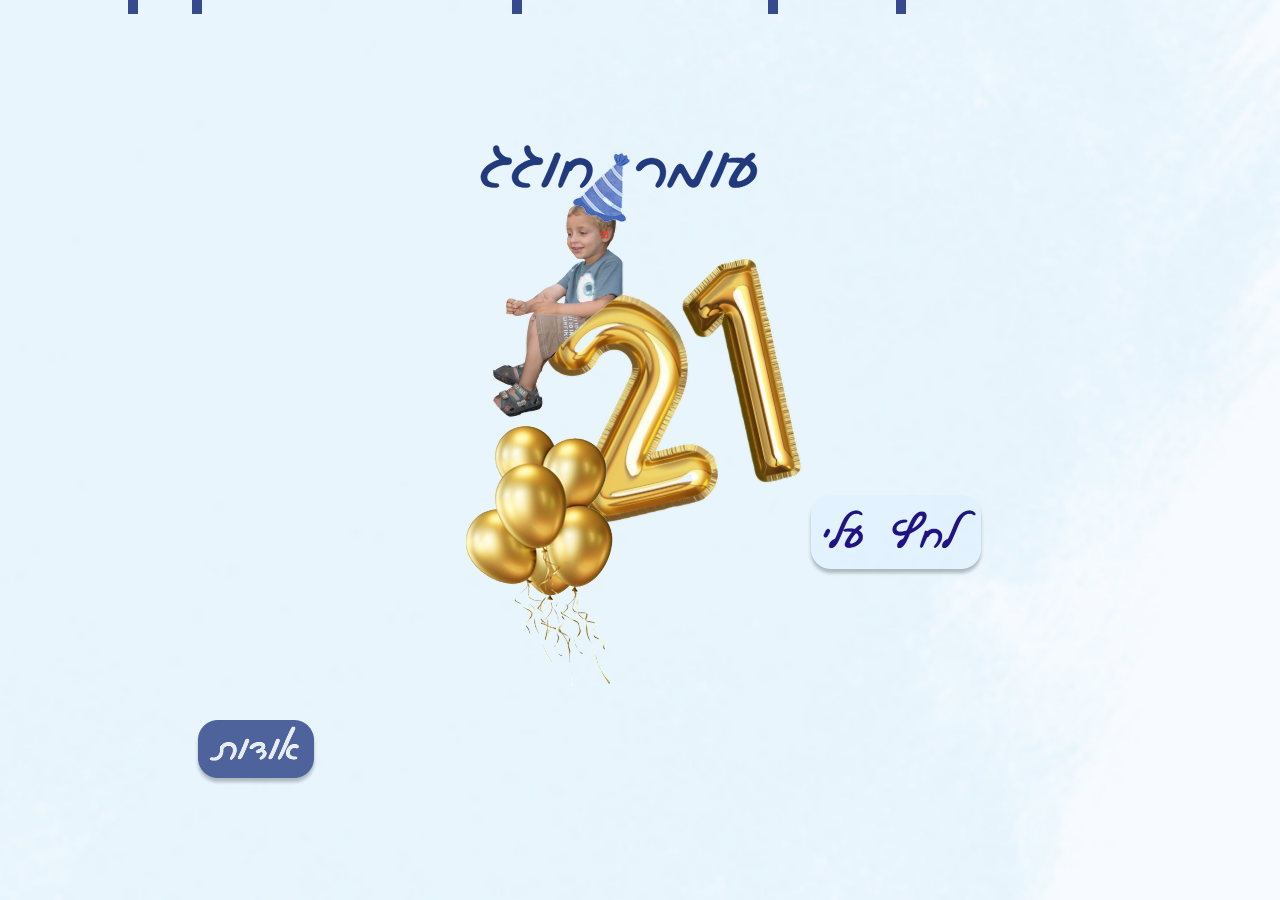
<file: index.html>
<!DOCTYPE html>
<html lang="en">
<head>
  <meta charset="UTF-8">
  <meta name="viewport" content="width=device-width, initial-scale=1.0">
  <title>tashApp</title>
  <link rel="stylesheet" href="index.css">
</head>
<body>
    <img class="title" src="assets/elements/openPage.png" alt="icon 1">

    <div class="buttonBy" onclick="goToBy()">
    <img src="assets/button/byBtn.png" alt="start button">
  </div>
  <div class="buttonPhotos" onclick="goToPhotos()">
    <img src="assets/button/tapMe.png" alt="start button">
  </div>
  <div class="confetti-container">
  <span></span>
  <span></span>
  <span></span>
  <span></span>
  <span></span>
  <span></span>
  <span></span>
  <span></span>
  <span></span>
  <span></span>
</div>
</body>
<script>  
function goToBy() {
    window.location.href = "by.html";
}
function goToPhotos() {
    window.location.href = "photos.html";
}
</script> 
</html>
</file>
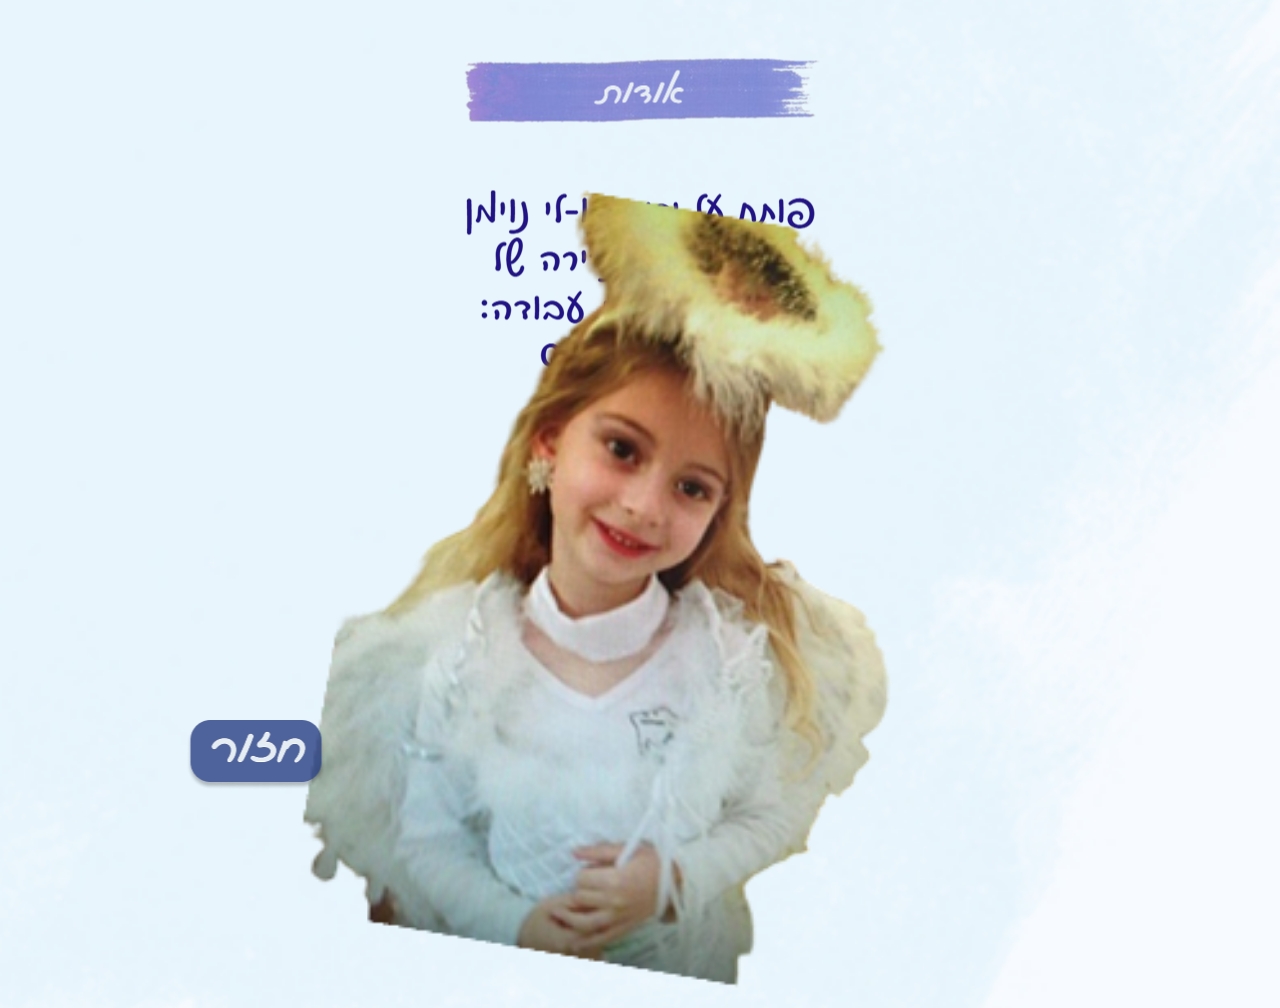
<file: by.html>
<!DOCTYPE html>
<html lang="en">
<head>
  <meta charset="UTF-8">
  <meta name="viewport" content="width=device-width, initial-scale=1.0">
  <title>tashApp</title>
  <link rel="stylesheet" href="index.css">
</head>
<body>
    <img class="titleBy" src="assets/text/by.png" alt="icon 1">
    <img class="textBy" src="assets/text/byText.png" alt="icon 1">
    <img class="guylee" src="assets/elements/guylee.png"  alt="icon 1">
    <div class="buttonBy" onclick="goToBy()">
    <img src="assets/button/back.png" alt="start button">
  </div>
<div class="balloon-container">
  <div class="balloon"></div>
  <div class="balloon"></div>
  <div class="balloon"></div>
  <div class="balloon"></div>
  <div class="balloon"></div>
  <div class="balloon"></div>
</div>
</body>
<script>  
function goToBy() {
    window.location.href = "index.html";
}

</script> 
</html>
</file>
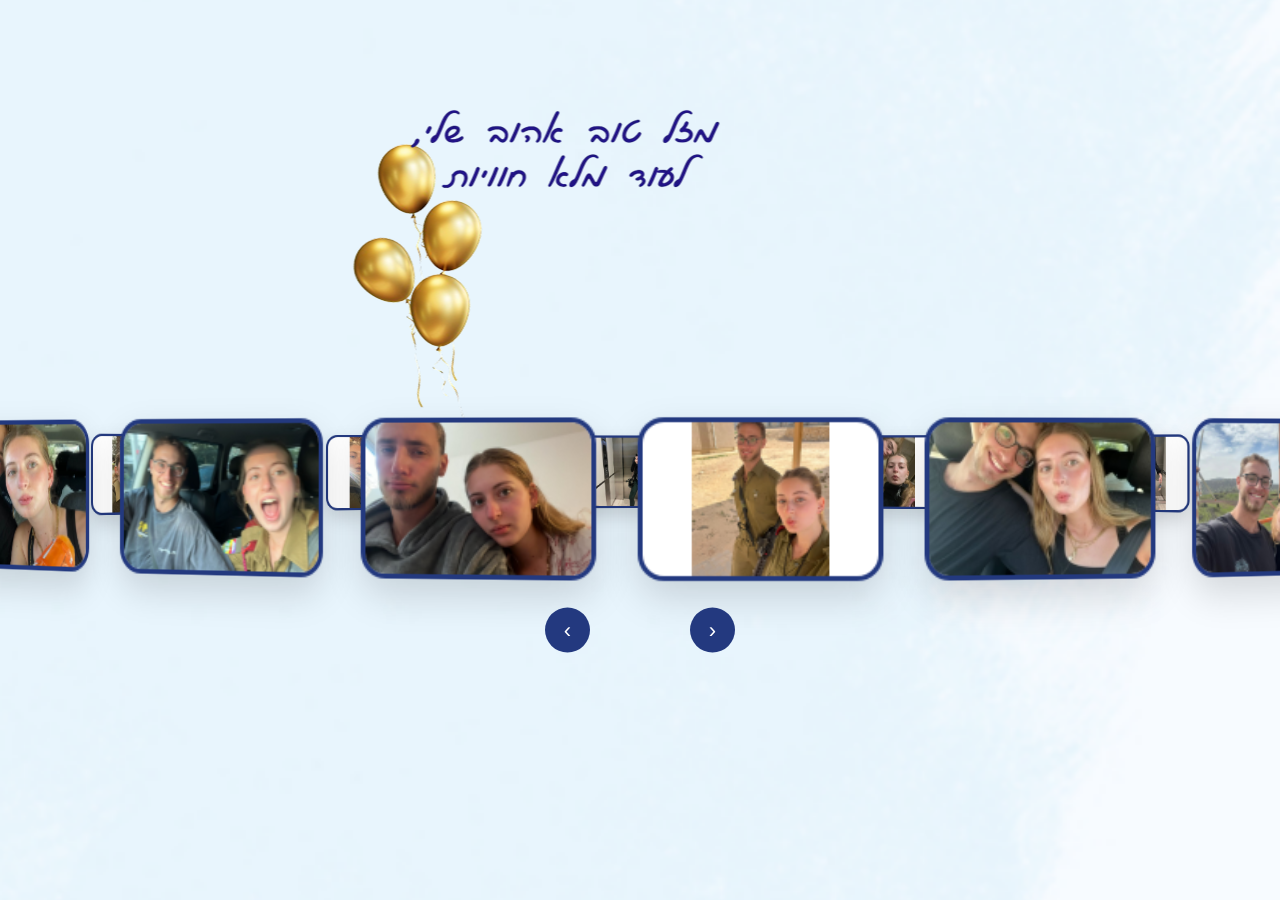
<file: photos.html>
<!DOCTYPE html>
<html lang="en">
<head>
  <meta charset="UTF-8">
  <meta name="viewport" content="width=device-width, initial-scale=1.0">
  <title>tashApp</title>
  <link rel="stylesheet" href="index.css">
</head>
<body>
    <!-- <img class="title" src="assets/elements/openPage.png" alt="icon 1"> -->

 <img class="titleC" src="assets/text/last.png" alt="icon 1">
<div class="container">
  <div id="carousel">
    <!-- <img src="assets/images/1.jpg">
    <img src="assets/images/2.jpg">
    <img src="assets/images/3.jpg">
    <img src="assets/images/4.jpg">
    <img src="assets/images/5.jpg">
    <img src="assets/images/6.jpg">
    <img src="assets/images/7.jpg">
    <img src="assets/images/8.jpg">
    <img src="assets/images/9.jpg">
    <img src="assets/images/10.jpg">
    <img src="assets/images/11.jpg">
    <img src="assets/images/12.jpg">
    <img src="assets/images/13.jpg">
    <img src="assets/images/14.jpg">
    <img src="assets/images/15.jpg">
    <img src="assets/images/16.jpg">
    <img src="assets/images/17.jpg">
    <img src="assets/images/18.jpg">
    <img src="assets/images/19.jpg">
    <img src="assets/images/20.jpg">
    <img src="assets/images/21.jpg">
    <img src="assets/images/22.jpg">
    <img src="assets/images/23.jpg">
    <img src="assets/images/24.jpg">
    <img src="assets/images/25.jpg">
    <img src="assets/images/26.jpg">
    <img src="assets/images/27.jpg">
    <img src="assets/images/28.jpg"> -->
  </div>
  <button class="btn prev">‹</button>
  <button class="btn next">›</button>
</div>
</body>
<script>  
function goToBy() {
    window.location.href = "by.html";
}
function goToPhotos() {
    window.location.href = "photos.html";
}
const carousel = document.getElementById("carousel");

const images = [
  "assets/images/1.jpg",
  "assets/images/2.jpg",
  "assets/images/3.jpg",
  "assets/images/4.jpg",
  "assets/images/5.jpg",
  "assets/images/6.jpg",
  "assets/images/7.jpg",
  "assets/images/8.jpg",
  "assets/images/9.jpg",
  "assets/images/10.jpg",
  "assets/images/11.jpg",
  "assets/images/12.jpg",
  "assets/images/13.jpg",
  "assets/images/14.jpg",
  "assets/images/15.jpg",
  "assets/images/16.jpg",
  "assets/images/17.jpg",
  "assets/images/18.jpg",
  "assets/images/19.jpg",
  "assets/images/20.png",
  "assets/images/21.jpg",
  "assets/images/22.jpg",
  "assets/images/23.png",
  "assets/images/24.png",
  "assets/images/25.png",
  "assets/images/26.png",
  "assets/images/27.png",
  "assets/images/28.png",
  "assets/images/29.jpg",
  "assets/images/30.jpg",
  "assets/images/31.jpg",
  "assets/images/32.jpg",
  "assets/images/33.jpg"
];

const total = images.length;
const angle = 360 / total;

images.forEach((src, i) => {
  const div = document.createElement("div");
  const img = document.createElement("img");

  img.src = src;
  div.appendChild(img);
const radius = 920; // שליטה על מרחק

div.style.transform = `rotateY(${i * angle}deg) translateZ(${radius}px)`;
  carousel.appendChild(div);
});
let currentRotation = -angle;
carousel.style.transform = `rotateY(${currentRotation}deg)`;
document.querySelector(".next").onclick = () => {
  currentRotation -= angle;
  carousel.style.transform = `rotateY(${currentRotation}deg)`;
};

document.querySelector(".prev").onclick = () => {
  currentRotation += angle;
  carousel.style.transform = `rotateY(${currentRotation}deg)`;
};
let startX = 0;

carousel.addEventListener("touchstart", e => {
  startX = e.touches[0].clientX;
});

carousel.addEventListener("touchend", e => {
  let endX = e.changedTouches[0].clientX;

  if (startX - endX > 50) {
    currentRotation -= angle;
  } else if (endX - startX > 50) {
    currentRotation += angle;
  }

  carousel.style.transform = `rotateY(${currentRotation}deg)`;
});
</script> 
<style> </style>
</html>
</file>
<file: index.css>
body {
    margin: 0;
    min-height: 100vh;
    background-image: url("assets/background/background.png");
    background-size: cover;
    background-position: center;
    background-repeat: no-repeat;
    direction: ltr;
}

.title {
    position: absolute;
    top: 46%;
    left: 50%;
    transform: translate(-50%, -50%);
    
    /* animation */
    animation: swing 2s ease-in-out infinite;
    transform-origin: top center;
    
    /* webkit */
    -webkit-animation: swing 2s ease-in-out infinite;
    -webkit-transform-origin: top center;
}

/* keyframes */
@keyframes swing {
    0%   { transform: translate(-50%, -50%) rotate(-5deg); }
    50%  { transform: translate(-50%, -50%) rotate(5deg); }
    100% { transform: translate(-50%, -50%) rotate(-5deg); }
}

/* webkit keyframes */
@-webkit-keyframes swing {
    0%   { -webkit-transform: translate(-50%, -50%) rotate(-5deg); }
    50%  { -webkit-transform: translate(-50%, -50%) rotate(5deg); }
    100% { -webkit-transform: translate(-50%, -50%) rotate(-5deg); }
}



.buttonBy {
    cursor: pointer;
    position: absolute;
    top: 80%;
    left: 20%;
    transform: translate(-50%);
    -webkit-tap-highlight-color: transparent;
    user-select: none;
    touch-action: manipulation;
    transition: transform 0.3s ease, filter 0.3s ease;
}

.buttonBy:hover {
    transform: translateX(-50%) scale(1.1);
    filter: drop-shadow(0 0 12px rgba(255, 255, 255, 0.8));
}

.buttonBy:active {
    transform: translateX(-50%) scale(0.95);
}

.buttonPhotos {
    cursor: pointer;
    position: absolute;
    top: 55%;
    left: 70%;
    transform: translate(-50%);
    -webkit-tap-highlight-color: transparent;
    user-select: none;
    touch-action: manipulation;
    transition: transform 0.3s ease, filter 0.3s ease;
}

.buttonPhotos:hover {
    transform: translateX(-50%) scale(1.1);
    filter: drop-shadow(0 0 12px rgba(255, 255, 255, 0.8));
}

.buttonPhotos:active {
    transform: translateX(-50%) scale(0.95);
}

.confetti-container {
    position: fixed;
    top: 0;
    left: 0;
    width: 100%;
    height: 100%;
    pointer-events: none;
    overflow: hidden;
    z-index: 999;
}

.confetti-container span {
    position: absolute;
    width: 10px;
    height: 14px;
    background: #23397F;
    opacity: 0.9;
    animation: confettiFall linear infinite;
}

/* second color */
.confetti-container span:nth-child(2n) {
    background: #E8F4FC;
}

/* RANDOM POSITIONS + DELAYS */
.confetti-container span:nth-child(1) { left: 10%; animation-duration: 3s; animation-delay: 0s; }
.confetti-container span:nth-child(2) { left: 25%; animation-duration: 4s; animation-delay: 1s; }
.confetti-container span:nth-child(3) { left: 40%; animation-duration: 3.5s; animation-delay: 0.5s; }
.confetti-container span:nth-child(4) { left: 55%; animation-duration: 4.5s; animation-delay: 1.5s; }
.confetti-container span:nth-child(5) { left: 70%; animation-duration: 3s; animation-delay: 0.2s; }
.confetti-container span:nth-child(6) { left: 85%; animation-duration: 5s; animation-delay: 1s; }
.confetti-container span:nth-child(7) { left: 15%; animation-duration: 3.8s; animation-delay: 0.7s; }
.confetti-container span:nth-child(8) { left: 35%; animation-duration: 4.2s; animation-delay: 1.3s; }
.confetti-container span:nth-child(9) { left: 60%; animation-duration: 3.6s; animation-delay: 0.4s; }
.confetti-container span:nth-child(10){ left: 80%; animation-duration: 4.8s; animation-delay: 1.8s; }

/* ANIMATION */
@keyframes confettiFall {
    0% {
        transform: translateY(-10vh) rotate(0deg);
    }
    100% {
        transform: translateY(110vh) rotate(360deg);
    }
}

.textBy {
    position: absolute;
    top: 32%;
    left: 50%;
    transform: translate(-50%, -50%);
}

.titleBy {
    position: absolute;
    top: 10%;
    left: 50%;
    transform: translate(-50%, -50%);
}

.guylee {
    position: absolute;
    top: 65%;
    left: 50%;
    width: 55%;
    transform: translate(-50%, -50%);
}

.balloon-container {
    position: fixed;
    bottom: -150px;
    left: 0;
    width: 100%;
    height: 100%;
    pointer-events: none;
    overflow: hidden;
    z-index: 999;
}

.balloon {
    position: absolute;
    bottom: -100px;
    width: 50px;
    height: 65px;
    
    /* 🎨 realistic shading */
    background: radial-gradient(circle at 30% 30%, #ffffff55, transparent 40%),
                linear-gradient(to bottom, #2f4db5, #23397F);
    
    border-radius: 50% 50% 45% 45%;
    box-shadow: inset -4px -6px 10px rgba(0,0,0,0.2);
    
    animation: floatUp 6s ease forwards;
    opacity: 0;
}

/* light version */
.balloon:nth-child(2n) {
    background: radial-gradient(circle at 30% 30%, #ffffffaa, transparent 40%),
                linear-gradient(to bottom, #ffffff, #E8F4FC);
}

/* string */
.balloon::after {
    content: "";
    position: absolute;
    bottom: -6px;
    left: 50%;
    transform: translateX(-50%);
    
    width: 8px;
    height: 8px;
    background: inherit;
    border-radius: 2px;
}

/* highlight */
.balloon::before {
    content: "";
    position: absolute;
    top: 10px;
    left: 10px;
    width: 12px;
    height: 18px;
    background: rgba(255,255,255,0.4);
    border-radius: 50%;
        content: "";
    position: absolute;
    top: 100%;
    left: 50%;
    transform: translateX(-50%);
    
    width: 14px;
    height: 90px;

    /* 🎯 curly ribbon effect */
    background: repeating-linear-gradient(
        to bottom,
        rgba(0,0,0,0.25) 0px,
        rgba(0,0,0,0.25) 6px,
        transparent 6px,
        transparent 12px
    );

    border-radius: 50%;
    
    /* mask to make it look like waves */
    clip-path: polygon(
        50% 0%,
        65% 10%,
        35% 20%,
        65% 30%,
        35% 40%,
        65% 50%,
        35% 60%,
        65% 70%,
        35% 80%,
        65% 90%,
        50% 100%
    );

    animation: stringWiggle 2.5s ease-in-out infinite;
}


/* 👇 spread across screen + staggered timing */
.balloon:nth-child(1) { left: 5%;  animation-delay: 0s; }
.balloon:nth-child(2) { left: 30%; animation-delay: 1s; }
.balloon:nth-child(3) { left: 60%; animation-delay: 2s; }
.balloon:nth-child(4) { left: 80%; animation-delay: 3s; }
.balloon:nth-child(5) { left: 20%; animation-delay: 4s; }
.balloon:nth-child(6) { left: 50%; animation-delay: 5s; }

/* animation */
@keyframes floatUp {
    0% {
        transform: translateY(0);
        opacity: 0;
    }
    10% {
        opacity: 1;
    }
    100% {
        transform: translateY(-120vh);
        opacity: 0;
    }
}

@keyframes stringWiggle {
    0%   { transform: translateX(-50%) rotate(0deg); }
    50%  { transform: translateX(-50%) rotate(10deg); }
    100% { transform: translateX(-50%) rotate(0deg); }
}

/* RESET */
* {
    margin: 0;
    padding: 0;
    box-sizing: border-box;
}

/* מרכז מסך */
body {
    display: flex;
    justify-content: center;
    align-items: center;
    min-height: 100vh;
    background: #f5f5f5;
    flex-direction: column;
        background-image: url("assets/background/background.png");
    background-size: cover;
    background-position: center;
    background-repeat: no-repeat;
}

/* קונטיינר */
.container {
    width: 100%;
    max-width: 200px;
    height: 200px;
    position: relative;
    perspective: 2400px;
}

/* הקרוסלה */
#carousel {
    width: 100%;
    height: 100%;
    position: absolute;
    transform-style: preserve-3d;
    transition: transform 0.8s ease;
}

/* כרטיסים */
#carousel div {
    position: absolute;

    width: 150px;
    height: 100px;

    top: 40%;
    left: 50%;

    transform-origin: center;
    border-radius: 16px;
    overflow: hidden;

    border: 3px solid #23397F;
    background: white;

    box-shadow: 0 10px 25px rgba(0,0,0,0.15);

    display: flex;
    align-items: center;
    justify-content: center;
}

/* תמונה */
#carousel img {
    width: 120%;
    height: 120%;
    object-fit: contain;
}

/* hover */
#carousel div:hover {
    opacity: 1;
    box-shadow: 0 15px 35px rgba(0,0,0,0.3);
}

/* כפתורים */
.btn {
    position: absolute;
    top: 140%;
    transform: translateY(-50%);
    
    background: #23397F;
    color: white;
    border: none;
    
    width: 45px;
    height: 45px;
    
    border-radius: 50%;
    cursor: pointer;
    
    display: flex;
    align-items: center;
    justify-content: center;
    
    font-size: 22px;
    z-index: 10;

    transition: 0.3s;
}

.btn:hover {
    transform: translateY(-50%) scale(1.1);
}

.prev {
    left: 5px;
}

.next {
    right: 5px;
}

/* 📱 מובייל */
@media (max-width: 480px) {
    .container {
        max-width: 300px;
        height: 240px;
    }

    #carousel div {
        width: 180px;
        height: 120px;
    }

    .btn {
        width: 38px;
        height: 38px;
        font-size: 18px;
    }
}

.titleC {
    position: absolute;
    top: 30%;

    left: 40%;
    transform: translate(-50%, -50%);
}
</file>
